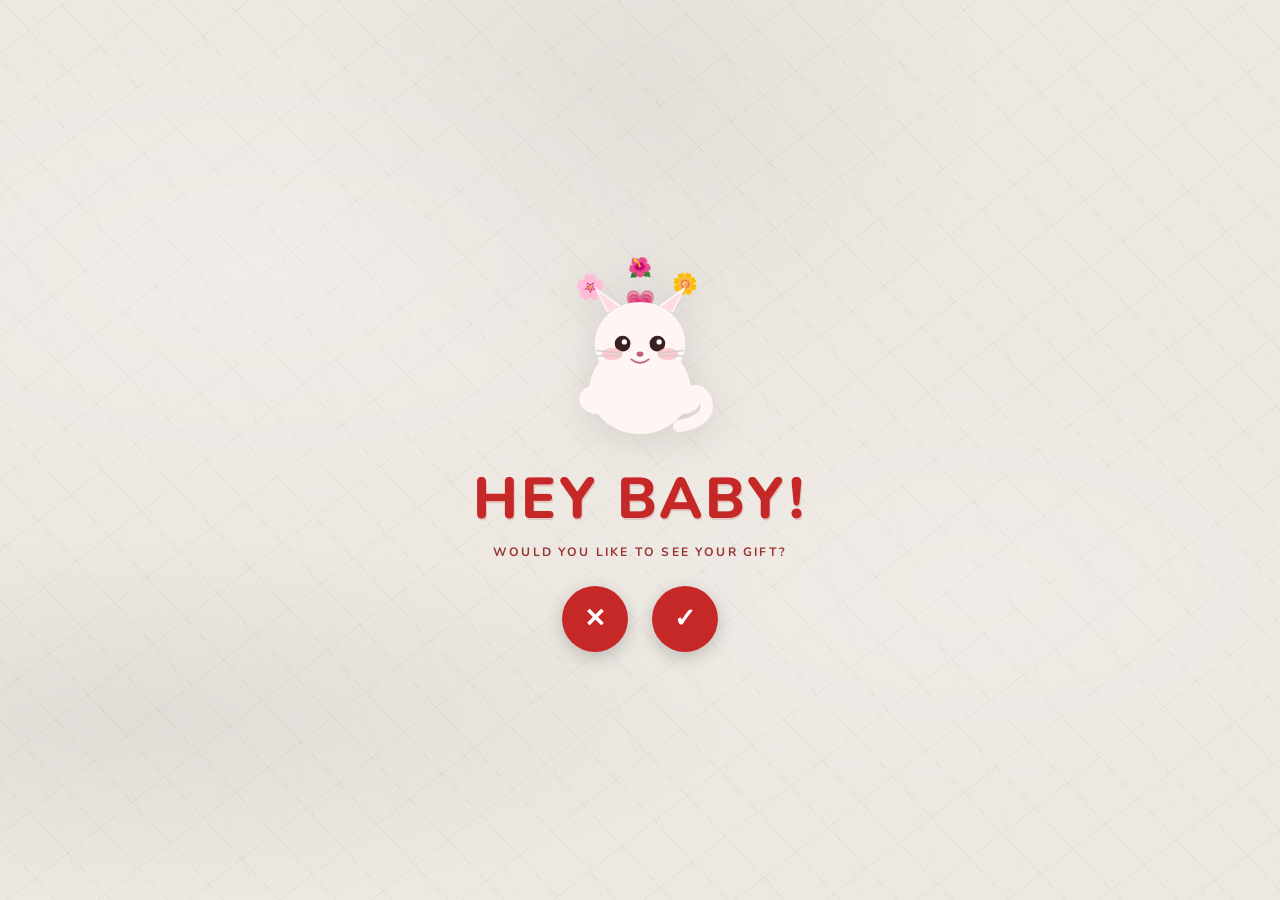
<file: index.html>
<!DOCTYPE html>
<html lang="en">
<head>
  <meta charset="UTF-8"/>
  <meta name="viewport" content="width=device-width, initial-scale=1.0"/>
  <title>💌 A Gift For You</title>
  <link rel="preconnect" href="https://fonts.googleapis.com"/>
  <link href="https://fonts.googleapis.com/css2?family=Dancing+Script:wght@600;700&family=Nunito:wght@400;700;800&display=swap" rel="stylesheet"/>
  <link rel="stylesheet" href="style.css"/>
</head>
<body class="center-page">

  <div class="paper-bg"></div>

  <main class="center-content">

    <!-- Kawaii cat SVG -->
    <div class="cat-wrap">
      <svg viewBox="0 0 220 230" xmlns="http://www.w3.org/2000/svg" class="cat-svg">
        <!-- floating flowers -->
        <text x="52"  y="54" font-size="28" text-anchor="middle">🌸</text>
        <text x="162" y="50" font-size="24" text-anchor="middle">🌼</text>
        <text x="110" y="30" font-size="22" text-anchor="middle">🌺</text>
        <!-- heart -->
        <text x="110" y="72" font-size="28" text-anchor="middle" class="heart-anim">💗</text>
        <!-- body -->
        <ellipse cx="110" cy="162" rx="58" ry="52" fill="#fff5f5"/>
        <!-- head -->
        <ellipse cx="110" cy="110" rx="52" ry="48" fill="#fff5f5"/>
        <!-- ears -->
        <polygon points="72,74 57,44 88,66" fill="#fff5f5"/>
        <polygon points="148,74 163,44 132,66" fill="#fff5f5"/>
        <polygon points="73,72 62,50 86,68" fill="#ffc0cb" opacity="0.5"/>
        <polygon points="147,72 158,50 134,68" fill="#ffc0cb" opacity="0.5"/>
        <!-- eyes -->
        <ellipse cx="90"  cy="110" rx="9" ry="9" fill="#3a2020"/>
        <ellipse cx="130" cy="110" rx="9" ry="9" fill="#3a2020"/>
        <ellipse cx="92"  cy="108" rx="3" ry="3" fill="white"/>
        <ellipse cx="132" cy="108" rx="3" ry="3" fill="white"/>
        <!-- blush -->
        <ellipse cx="78"  cy="122" rx="12" ry="7" fill="#ffb6c1" opacity="0.7"/>
        <ellipse cx="142" cy="122" rx="12" ry="7" fill="#ffb6c1" opacity="0.7"/>
        <!-- nose + smile -->
        <ellipse cx="110" cy="122" rx="4" ry="3" fill="#c06070"/>
        <path d="M100 128 Q110 136 120 128" stroke="#c06070" stroke-width="2" fill="none" stroke-linecap="round"/>
        <!-- whiskers -->
        <line x1="60"  y1="118" x2="88"  y2="121" stroke="#ccc" stroke-width="1.5" stroke-linecap="round"/>
        <line x1="60"  y1="124" x2="88"  y2="124" stroke="#ccc" stroke-width="1.5" stroke-linecap="round"/>
        <line x1="132" y1="121" x2="160" y2="118" stroke="#ccc" stroke-width="1.5" stroke-linecap="round"/>
        <line x1="132" y1="124" x2="160" y2="124" stroke="#ccc" stroke-width="1.5" stroke-linecap="round"/>
        <!-- paws -->
        <ellipse cx="62"  cy="174" rx="22" ry="17" fill="#fff5f5"/>
        <ellipse cx="158" cy="174" rx="22" ry="17" fill="#fff5f5"/>
        <!-- tail -->
        <path d="M155 205 Q192 198 186 176 Q180 160 168 166"
              stroke="#fff5f5" stroke-width="14" fill="none" stroke-linecap="round"/>
      </svg>
    </div>

    <h1 class="main-title">HEY BABY!</h1>
    <p class="sub-text">Would you like to see your gift?</p>

    <div class="btn-row">
      <a href="decline.html" class="btn-circle btn-no" title="No">✕</a>
      <a href="flowers.html" class="btn-circle btn-yes" title="Yes">✓</a>
    </div>

  </main>

</body>
</html>
</file>
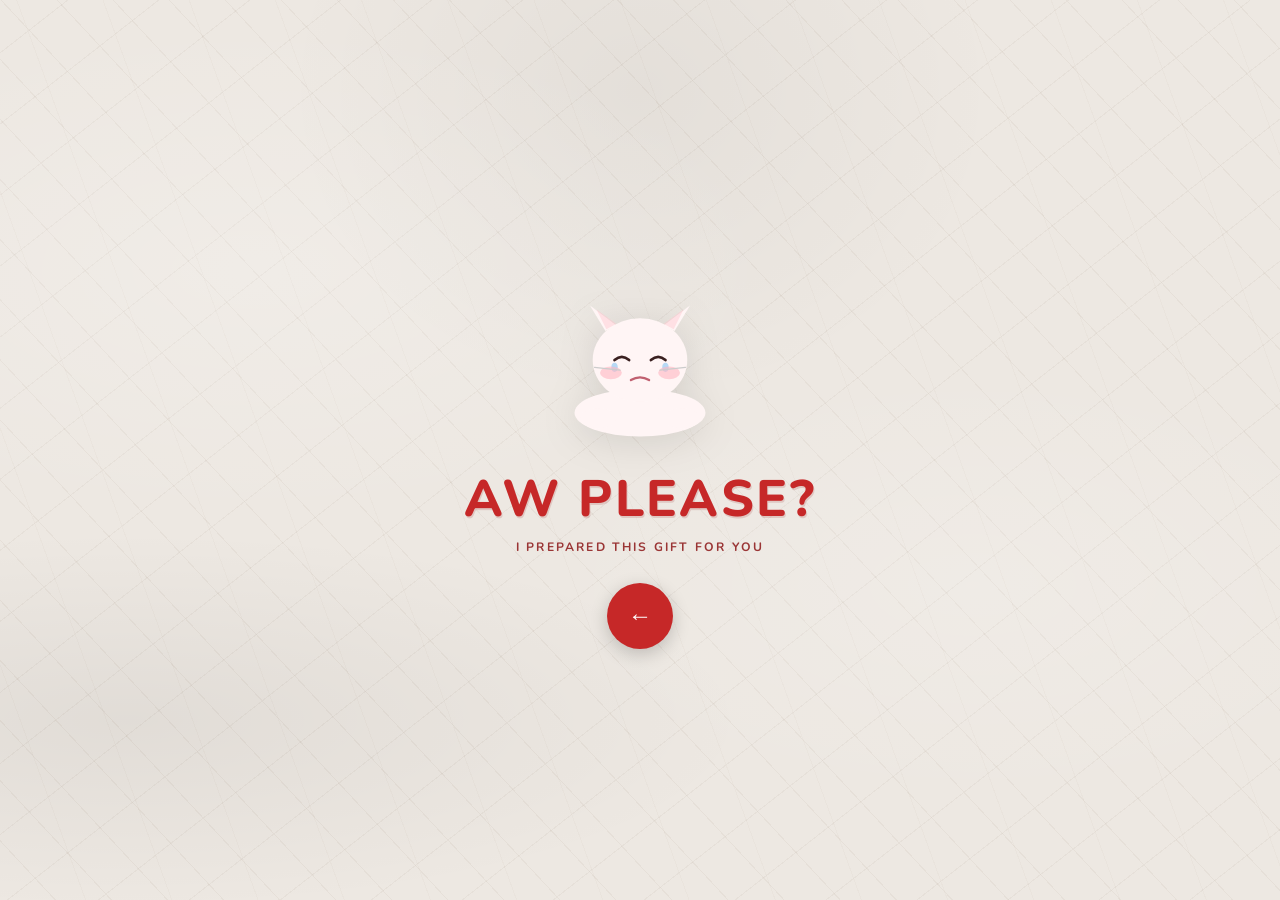
<file: decline.html>
<!DOCTYPE html>
<html lang="en">
<head>
  <meta charset="UTF-8"/>
  <meta name="viewport" content="width=device-width, initial-scale=1.0"/>
  <title>💌 Aw Please?</title>
  <link rel="preconnect" href="https://fonts.googleapis.com"/>
  <link href="https://fonts.googleapis.com/css2?family=Dancing+Script:wght@600;700&family=Nunito:wght@400;700;800&display=swap" rel="stylesheet"/>
  <link rel="stylesheet" href="style.css"/>
</head>
<body class="center-page">

  <div class="paper-bg"></div>

  <main class="center-content">

    <!-- Sad cat SVG -->
    <div class="cat-wrap">
      <svg viewBox="0 0 220 200" xmlns="http://www.w3.org/2000/svg" class="cat-svg">
        <!-- flat lying body -->
        <ellipse cx="110" cy="168" rx="72" ry="26" fill="#fff5f5"/>
        <!-- head -->
        <ellipse cx="110" cy="110" rx="52" ry="46" fill="#fff5f5"/>
        <!-- drooped ears -->
        <polygon points="72,78 55,50 84,72" fill="#fff5f5"/>
        <polygon points="148,78 165,50 136,72" fill="#fff5f5"/>
        <polygon points="73,76 62,54 84,70" fill="#ffc0cb" opacity="0.4"/>
        <polygon points="147,76 158,54 136,70" fill="#ffc0cb" opacity="0.4"/>
        <!-- sad eyes (upward arcs) -->
        <path d="M82 110 Q90 103 98 110" stroke="#3a2020" stroke-width="3" fill="none" stroke-linecap="round"/>
        <path d="M122 110 Q130 103 138 110" stroke="#3a2020" stroke-width="3" fill="none" stroke-linecap="round"/>
        <!-- tears -->
        <ellipse cx="82"  cy="118" rx="3.5" ry="5" fill="#aad4f5" opacity="0.85"/>
        <ellipse cx="138" cy="118" rx="3.5" ry="5" fill="#aad4f5" opacity="0.85"/>
        <!-- blush -->
        <ellipse cx="78"  cy="124" rx="12" ry="7" fill="#ffb6c1" opacity="0.6"/>
        <ellipse cx="142" cy="124" rx="12" ry="7" fill="#ffb6c1" opacity="0.6"/>
        <!-- sad mouth -->
        <path d="M100 132 Q110 126 120 132" stroke="#c06070" stroke-width="2.5" fill="none" stroke-linecap="round"/>
        <!-- whiskers -->
        <line x1="60"  y1="118" x2="88"  y2="121" stroke="#ccc" stroke-width="1.5" stroke-linecap="round"/>
        <line x1="132" y1="121" x2="160" y2="118" stroke="#ccc" stroke-width="1.5" stroke-linecap="round"/>
        <!-- flat paws -->
        <ellipse cx="64"  cy="174" rx="20" ry="11" fill="#fff5f5"/>
        <ellipse cx="156" cy="174" rx="20" ry="11" fill="#fff5f5"/>
      </svg>
    </div>

    <h1 class="main-title decline">AW PLEASE?</h1>
    <p class="sub-text">I prepared this gift for you</p>

    <a href="index.html" class="btn-circle btn-back" title="Go back">←</a>

  </main>

</body>
</html>
</file>
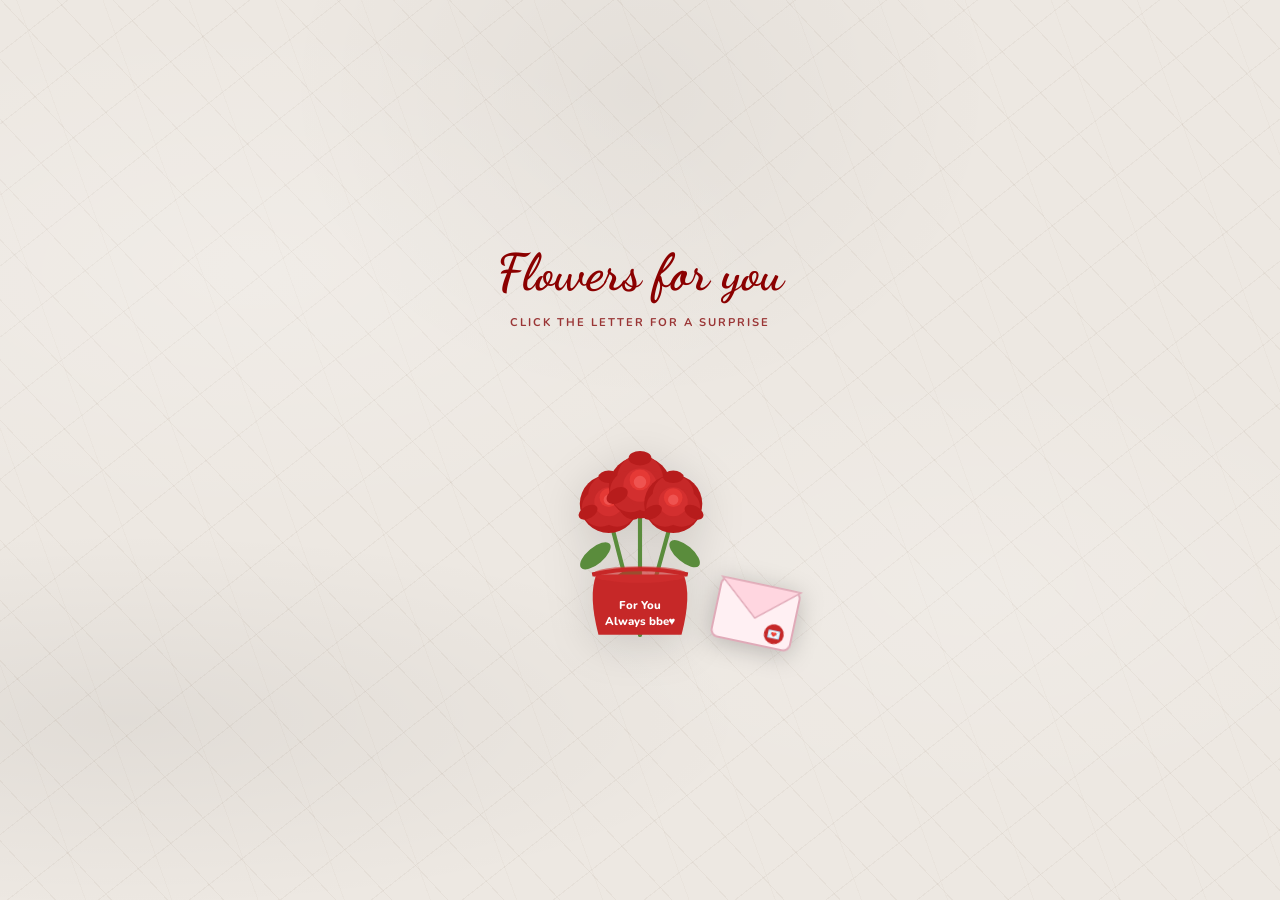
<file: flowers.html>
<!DOCTYPE html>
<html lang="en">
<head>
  <meta charset="UTF-8"/>
  <meta name="viewport" content="width=device-width, initial-scale=1.0"/>
  <title>🌹 Flowers For You</title>
  <link rel="preconnect" href="https://fonts.googleapis.com"/>
  <link href="https://fonts.googleapis.com/css2?family=Dancing+Script:wght@600;700&family=Nunito:wght@400;700;800&display=swap" rel="stylesheet"/>
  <link rel="stylesheet" href="style.css"/>
  <script src="config.js"></script>
</head>
<body class="center-page">

  <div class="paper-bg"></div>

  <main class="center-content">

    <h1 class="flowers-title">Flowers for you</h1>
    <p class="flowers-hint">CLICK THE LETTER FOR A SURPRISE</p>

    <div class="vase-wrap">

      <!-- Rose vase SVG -->
      <svg viewBox="0 0 260 295" xmlns="http://www.w3.org/2000/svg" class="rose-svg">
        <!-- stems -->
        <line x1="130" y1="278" x2="100" y2="162" stroke="#5a8c3c" stroke-width="4" stroke-linecap="round"/>
        <line x1="130" y1="278" x2="130" y2="148" stroke="#5a8c3c" stroke-width="4" stroke-linecap="round"/>
        <line x1="130" y1="278" x2="162" y2="162" stroke="#5a8c3c" stroke-width="4" stroke-linecap="round"/>
        <!-- leaves -->
        <ellipse cx="87"  cy="202" rx="18" ry="8" fill="#5a8c3c" transform="rotate(-40,87,202)"/>
        <ellipse cx="173" cy="200" rx="18" ry="8" fill="#5a8c3c" transform="rotate(40,173,200)"/>
        <ellipse cx="118" cy="222" rx="14" ry="6" fill="#4a7c2c" transform="rotate(-20,118,222)"/>

        <!-- Rose LEFT -->
        <g transform="translate(100,152)">
          <circle cx="0" cy="0"  r="28" fill="#b71c1c"/>
          <circle cx="0" cy="-8" r="20" fill="#c62828"/>
          <circle cx="-8" cy="4" r="18" fill="#c62828"/>
          <circle cx="8"  cy="4" r="18" fill="#c62828"/>
          <circle cx="0" cy="-2" r="14" fill="#d32f2f"/>
          <circle cx="0" cy="-6" r="9"  fill="#e53935"/>
          <circle cx="0" cy="-4" r="5"  fill="#ef5350"/>
          <ellipse cx="-20" cy="8"  rx="10" ry="6" fill="#b71c1c" transform="rotate(-30,-20,8)"/>
          <ellipse cx="20"  cy="8"  rx="10" ry="6" fill="#b71c1c" transform="rotate(30,20,8)"/>
          <ellipse cx="0" cy="-26" rx="10" ry="6" fill="#b71c1c"/>
        </g>

        <!-- Rose CENTER -->
        <g transform="translate(130,136)">
          <circle cx="0" cy="0"  r="30" fill="#b71c1c"/>
          <circle cx="0" cy="-9" r="22" fill="#c62828"/>
          <circle cx="-9" cy="4" r="20" fill="#c62828"/>
          <circle cx="9"  cy="4" r="20" fill="#c62828"/>
          <circle cx="0" cy="-2" r="16" fill="#d32f2f"/>
          <circle cx="0" cy="-7" r="10" fill="#e53935"/>
          <circle cx="0" cy="-5" r="6"  fill="#ef5350"/>
          <ellipse cx="-22" cy="8"  rx="11" ry="7" fill="#b71c1c" transform="rotate(-30,-22,8)"/>
          <ellipse cx="22"  cy="8"  rx="11" ry="7" fill="#b71c1c" transform="rotate(30,22,8)"/>
          <ellipse cx="0" cy="-28" rx="11" ry="7" fill="#b71c1c"/>
        </g>

        <!-- Rose RIGHT -->
        <g transform="translate(162,152)">
          <circle cx="0" cy="0"  r="28" fill="#b71c1c"/>
          <circle cx="0" cy="-8" r="20" fill="#c62828"/>
          <circle cx="-8" cy="4" r="18" fill="#c62828"/>
          <circle cx="8"  cy="4" r="18" fill="#c62828"/>
          <circle cx="0" cy="-2" r="14" fill="#d32f2f"/>
          <circle cx="0" cy="-6" r="9"  fill="#e53935"/>
          <circle cx="0" cy="-4" r="5"  fill="#ef5350"/>
          <ellipse cx="-20" cy="8"  rx="10" ry="6" fill="#b71c1c" transform="rotate(-30,-20,8)"/>
          <ellipse cx="20"  cy="8"  rx="10" ry="6" fill="#b71c1c" transform="rotate(30,20,8)"/>
          <ellipse cx="0" cy="-26" rx="10" ry="6" fill="#b71c1c"/>
        </g>

        <!-- Vase body -->
        <path d="M90 278 Q80 240 88 220 L172 220 Q180 240 170 278 Z" fill="#c62828"/>
        <path d="M84 220 Q130 210 176 220" stroke="#b71c1c" stroke-width="4" fill="none"/>
        <!-- Vase top rim shine -->
        <ellipse cx="130" cy="220" rx="46" ry="8" fill="#d32f2f" opacity="0.6"/>
        <!-- Vase text (filled by script) -->
        <text id="vaseLine1" x="130" y="253" font-family="Nunito,sans-serif" font-size="11"
              font-weight="800" fill="white" text-anchor="middle">For You</text>
        <text id="vaseLine2" x="130" y="269" font-family="Nunito,sans-serif" font-size="11"
              font-weight="800" fill="white" text-anchor="middle">Always ♥</text>
      </svg>

      <!-- Floating envelope link -->
      <a href="letter.html" class="envelope-link" title="Open the letter">
        <svg viewBox="0 0 84 64" xmlns="http://www.w3.org/2000/svg" width="84" height="64">
          <!-- envelope body -->
          <rect x="2" y="2" width="80" height="60" rx="7" fill="#fff0f3" stroke="#e0aab8" stroke-width="2"/>
          <!-- envelope flap -->
          <polygon points="2,2 42,36 82,2" fill="#ffd6e0" stroke="#e0aab8" stroke-width="1.5"/>
          <!-- wax seal -->
          <circle cx="64" cy="48" r="10" fill="#c62828"/>
          <text x="64" y="52" font-size="11" text-anchor="middle" fill="white">💌</text>
        </svg>
      </a>
    </div>

  </main>

  <script>
    // Fill vase text from config
    document.addEventListener('DOMContentLoaded', () => {
      if (typeof GIFT_CONFIG !== 'undefined' && GIFT_CONFIG.vaseText) {
        const [l1, l2] = GIFT_CONFIG.vaseText;
        if (l1) document.getElementById('vaseLine1').textContent = l1;
        if (l2) document.getElementById('vaseLine2').textContent = l2;
      }
    });
  </script>
</body>
</html>
</file>
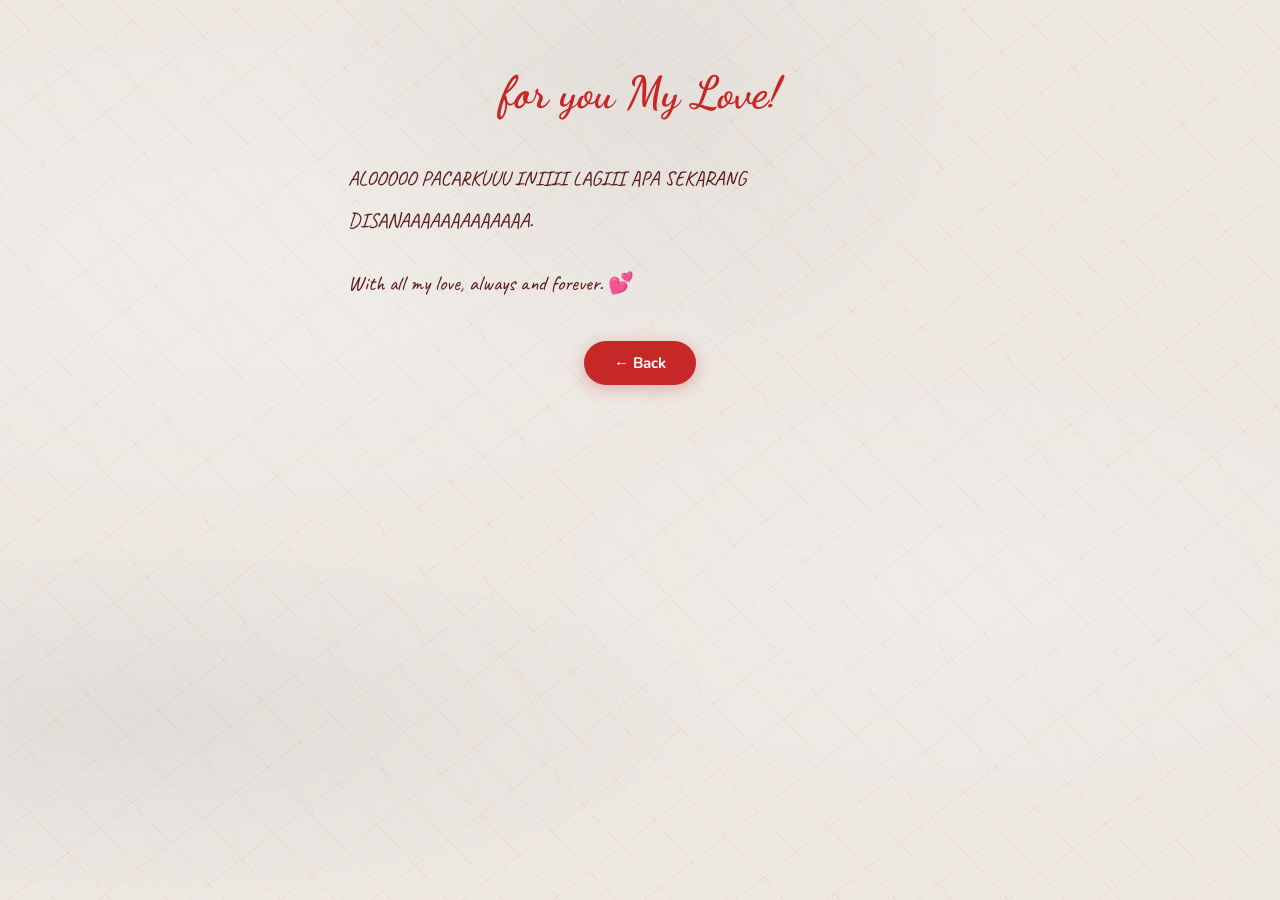
<file: letter.html>
<!DOCTYPE html>
<html lang="en">
<head>
  <meta charset="UTF-8"/>
  <meta name="viewport" content="width=device-width, initial-scale=1.0"/>
  <title>💌 Letter For You</title>
  <link rel="preconnect" href="https://fonts.googleapis.com"/>
  <link href="https://fonts.googleapis.com/css2?family=Dancing+Script:wght@600;700&family=Caveat:wght@400;600&family=Nunito:wght@400;700;800&display=swap" rel="stylesheet"/>
  <link rel="stylesheet" href="style.css"/>
  <script src="config.js"></script>
</head>
<body class="letter-page">

  <div class="paper-bg"></div>

  <article class="letter-wrap">
    <h1 class="letter-title" id="letterTitle">Happy Monthsary My Love!</h1>
    <div class="letter-body" id="letterBody"></div>
    <a href="flowers.html" class="btn-back-letter">← Back</a>
  </article>

  <script>
    document.addEventListener('DOMContentLoaded', () => {
      if (typeof GIFT_CONFIG === 'undefined') return;

      if (GIFT_CONFIG.letterTitle) {
        document.getElementById('letterTitle').textContent = GIFT_CONFIG.letterTitle;
        document.title = GIFT_CONFIG.letterTitle;
      }

      if (GIFT_CONFIG.letterParagraphs) {
        document.getElementById('letterBody').innerHTML =
          GIFT_CONFIG.letterParagraphs.map(p => `<p>${p}</p>`).join('');
      }
    });
  </script>

</body>
</html>
</file>
<file: style.css>
/* ============================================================
   style.css  —  shared across all pages
   ============================================================ */

*, *::before, *::after { box-sizing: border-box; margin: 0; padding: 0; }

:root {
  --red-deep:  #8B0000;
  --red-main:  #c62828;
  --red-mid:   #d32f2f;
  --text-dark: #5a1a1a;
  --text-mid:  #9a3535;
}

html, body { height: 100%; }

body {
  font-family: 'Nunito', sans-serif;
  background: #ede8e2;
  color: var(--text-dark);
  min-height: 100vh;
}

/* ===== CRUMPLED PAPER ===== */
.paper-bg {
  position: fixed;
  inset: 0;
  z-index: 0;
  pointer-events: none;
  background-color: #ede8e2;
  background-image:
    repeating-linear-gradient(47deg,  transparent, transparent 40px, rgba(160,140,120,.09) 40px, rgba(160,140,120,.09) 41px),
    repeating-linear-gradient(-38deg, transparent, transparent 55px, rgba(140,120,100,.07) 55px, rgba(140,120,100,.07) 56px),
    repeating-linear-gradient(70deg,  transparent, transparent 80px, rgba(180,160,140,.06) 80px, rgba(180,160,140,.06) 81px);
}
.paper-bg::after {
  content: '';
  position: absolute;
  inset: 0;
  background:
    radial-gradient(ellipse 60% 40% at 20% 30%, rgba(255,255,255,.18) 0%, transparent 70%),
    radial-gradient(ellipse 50% 35% at 76% 65%, rgba(255,255,255,.14) 0%, transparent 70%),
    radial-gradient(ellipse 40% 50% at 50% 10%, rgba(0,0,0,.04)       0%, transparent 70%),
    radial-gradient(ellipse 70% 30% at 10% 80%, rgba(0,0,0,.05)       0%, transparent 70%);
}

/* ===== CENTER LAYOUT (welcome, decline, flowers) ===== */
.center-page {
  display: flex;
  align-items: center;
  justify-content: center;
  min-height: 100vh;
  overflow: hidden;
}

.center-content {
  position: relative;
  z-index: 1;
  display: flex;
  flex-direction: column;
  align-items: center;
  gap: 10px;
  padding: 32px 24px;
  text-align: center;
  animation: pageFadeIn .45s cubic-bezier(.25,.8,.25,1) both;
}

@keyframes pageFadeIn {
  from { opacity: 0; transform: translateY(14px) scale(.97); }
  to   { opacity: 1; transform: translateY(0)   scale(1); }
}

/* ===== KAWAII CAT ===== */
.cat-wrap { margin-bottom: 4px; }
.cat-svg  { width: 200px; height: 200px; filter: drop-shadow(0 6px 18px rgba(0,0,0,.10)); }
.heart-anim { animation: floatHeart 2.4s ease-in-out infinite; display: inline-block; }
@keyframes floatHeart {
  0%,100% { transform: translateY(0); }
  50%      { transform: translateY(-7px); }
}

/* ===== TITLES ===== */
.main-title {
  font-family: 'Nunito', sans-serif;
  font-size: clamp(2.2rem, 8vw, 3.6rem);
  font-weight: 800;
  color: var(--red-main);
  letter-spacing: .05em;
  text-shadow: 1px 2px 0 rgba(139,0,0,.14);
  line-height: 1.1;
}
.main-title.decline { font-size: clamp(2rem, 7vw, 3.2rem); }

.sub-text {
  font-size: .76rem;
  font-weight: 700;
  letter-spacing: .18em;
  text-transform: uppercase;
  color: var(--text-mid);
  margin-top: 2px;
}

/* ===== YES / NO BUTTONS ===== */
.btn-row {
  display: flex;
  gap: 24px;
  margin-top: 16px;
  justify-content: center;
}

.btn-circle {
  width: 66px;
  height: 66px;
  border-radius: 50%;
  border: none;
  cursor: pointer;
  font-size: 1.6rem;
  font-weight: 800;
  color: white;
  background: var(--red-main);
  display: flex;
  align-items: center;
  justify-content: center;
  text-decoration: none;
  box-shadow: 0 5px 18px rgba(0,0,0,.20);
  transition: transform .15s, box-shadow .15s;
}
.btn-circle:hover  { transform: scale(1.12); box-shadow: 0 10px 28px rgba(0,0,0,.26); }
.btn-circle:active { transform: scale(.95); }

.btn-back { margin-top: 18px; font-size: 1.5rem; }

/* ===== FLOWERS PAGE ===== */
.flowers-title {
  font-family: 'Dancing Script', cursive;
  font-size: clamp(2rem, 7vw, 3.2rem);
  font-weight: 700;
  color: var(--red-deep);
}
.flowers-hint {
  font-size: .7rem;
  font-weight: 700;
  letter-spacing: .18em;
  text-transform: uppercase;
  color: var(--text-mid);
  margin-top: 2px;
  margin-bottom: 6px;
}

.vase-wrap {
  position: relative;
  display: inline-block;
}
.rose-svg {
  width: min(270px, 78vw);
  height: auto;
  filter: drop-shadow(0 8px 22px rgba(0,0,0,.14));
}

.envelope-link {
  position: absolute;
  bottom: 6px;
  right: -22px;
  display: block;
  transform: rotate(12deg);
  filter: drop-shadow(0 4px 12px rgba(0,0,0,.22));
  animation: envBob 2.6s ease-in-out infinite;
  transition: transform .2s;
}
.envelope-link:hover {
  transform: rotate(0deg) scale(1.14);
  filter: drop-shadow(0 8px 20px rgba(0,0,0,.30));
  animation: none;
}
@keyframes envBob {
  0%,100% { transform: rotate(12deg) translateY(0); }
  50%      { transform: rotate(12deg) translateY(-7px); }
}

/* ===== LETTER PAGE ===== */
.letter-page {
  min-height: 100vh;
  overflow-y: auto;
  display: block;
}

.letter-wrap {
  position: relative;
  z-index: 1;
  max-width: 680px;
  margin: 0 auto;
  padding: 64px 48px 80px;
  animation: pageFadeIn .45s cubic-bezier(.25,.8,.25,1) both;
}

.letter-title {
  font-family: 'Dancing Script', cursive;
  font-size: clamp(1.8rem, 5vw, 2.8rem);
  font-weight: 700;
  color: var(--red-main);
  text-align: center;
  margin-bottom: 36px;
  line-height: 1.3;
}

.letter-body {
  font-family: 'Caveat', cursive;
  font-size: clamp(1.05rem, 2.4vw, 1.3rem);
  color: var(--text-dark);
  line-height: 2;
}
.letter-body p { margin-bottom: 22px; }

.btn-back-letter {
  display: block;
  width: fit-content;
  margin: 36px auto 0;
  padding: 12px 30px;
  background: var(--red-main);
  color: white;
  border-radius: 50px;
  text-decoration: none;
  font-family: 'Nunito', sans-serif;
  font-size: .95rem;
  font-weight: 700;
  box-shadow: 0 4px 16px rgba(198,40,40,.30);
  transition: transform .15s, box-shadow .15s;
}
.btn-back-letter:hover { transform: translateY(-2px); box-shadow: 0 8px 24px rgba(198,40,40,.36); }

/* ===== RESPONSIVE ===== */
@media (max-width: 480px) {
  .letter-wrap { padding: 40px 24px 60px; }
  .btn-circle  { width: 58px; height: 58px; font-size: 1.4rem; }
}

@media (prefers-reduced-motion: reduce) {
  *, *::before, *::after { animation: none !important; transition: none !important; }
}
</file>
